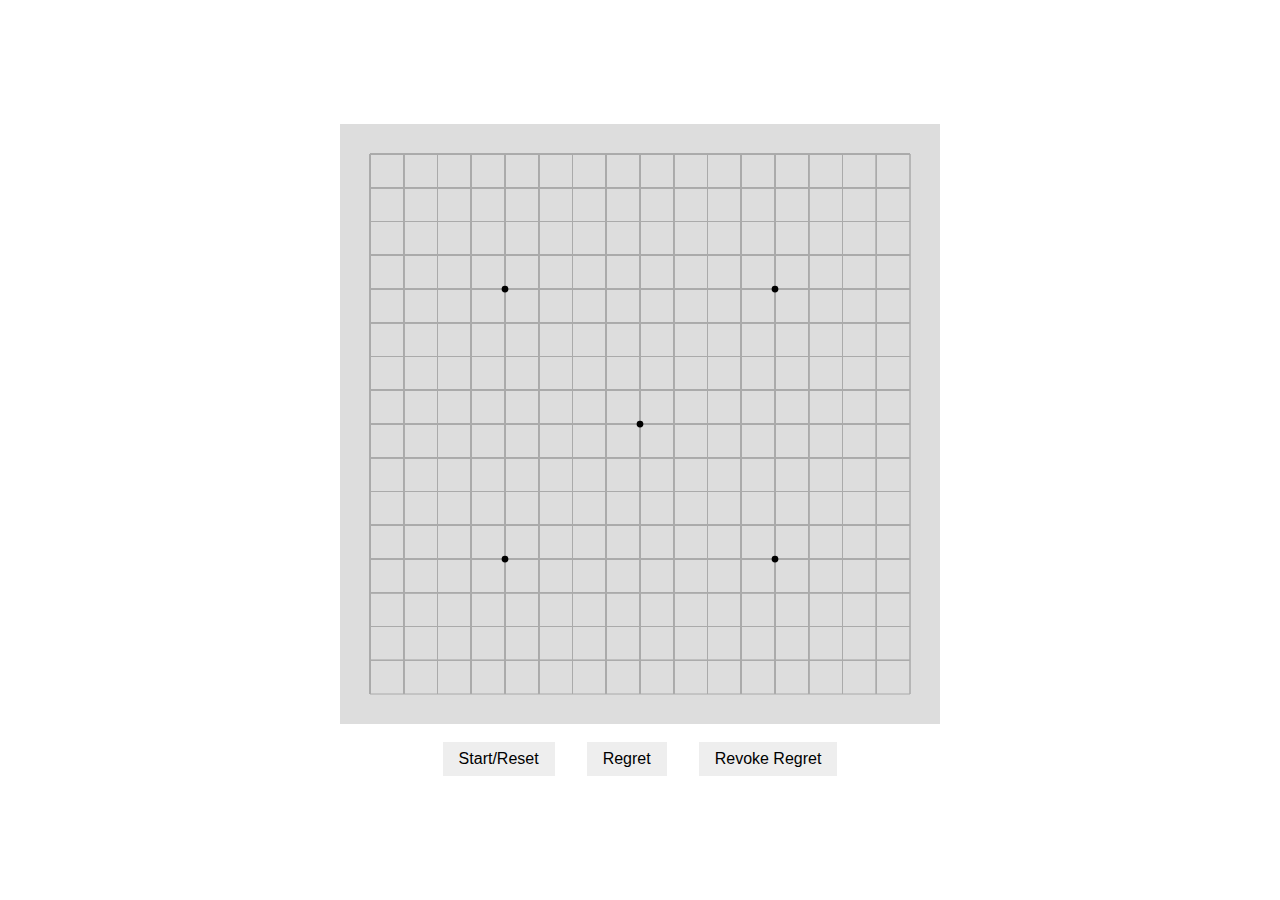
<file: Gobang-game/index.html>
<html>
	<head>
		<meta http-equiv="Content-Type" content="text/html; charset=utf-8">
		<title>Gobang</title>
		<style>
			body {
				display: flex;
				justify-content: center;
				align-items: center;
			}
			canvas {
				background-color: #ddd;
				display: block;
			}
			.tools {
				display: flex;
				justify-content: center;
			}
			.tools > button {
				margin: 0 1rem;
				border: none;
				background-color: #eee;
				padding: .5rem 1rem;
				font-size: 1rem;
				cursor: pointer;
			}
			.tools > button:hover {
				background-color: #aaa;
			}
		</style>
	</head>
	<body>
		<div class="app">
			<canvas id="game" width="600px" height="600px"></canvas>
			<br>	
			<div class="tools">
				<button onclick="gobangGame.resetAndInit()">Start/Reset</button>
				<button onclick="gobangGame.regretChess()">Regret</button>
				<button onclick="gobangGame.revokedRegretChess()">Revoke Regret</button>
			</div>
		</div>
	</body>
	<script>
		console.log('haha!')
		// Gobang
		class Gobang {
			constructor(options) {
				this.options = options
				this.resetAndInit()
			}
			// Init
			resetAndInit() {
				const { options } = this
				// role => 1 Black 2 white
				this.role = options.role || this.role || 1
				// bool win or not
				this.win = false
				// history
				this.history = []
				// current step
				this.currentStep = 0
				// init gobang
				this.gobang = null
				this.gobang = document.getElementById(options.canvas || 'gobang')
				this.context = this.gobang.getContext('2d')
				this.context.strokeStyle = '#aaa'
				this.context.lineWidth = 1
				// clear
				this.gobang.onclick = null
				this.context.fillStyle = '#ddd'
				this.context.beginPath()
				this.context.fillRect(0, 0, this.gobang.clientWidth, this.gobang.clientHeight)
				this.context.closePath()
				// gobang style
				this.gobangStyle = Object.assign({
					padding: 30,
					count: 15
				}, options.gobangStyle || {})
				// gobang element
				this.lattice = {
					width: (this.gobang.clientWidth - this.gobangStyle.padding * 2) / this.gobangStyle.count,
					height: (this.gobang.clientHeight - this.gobangStyle.padding * 2) / this.gobangStyle.count
				}
				// init
				this.drawChessboard()
				this.listenDownChessman()
				this.initChessboardMatrix()
			}
			// gobang matrix
			initChessboardMatrix() {
				const checkerboard = []
				for (let x = 0; x < this.gobangStyle.count + 1; x++) {
					checkerboard[x] = []
					for (let y = 0; y < this.gobangStyle.count + 1; y++) {
						checkerboard[x][y] = 0
					}
				}
				this.checkerboard = checkerboard
			}
			// draw chess board
			drawChessboard() {
				const { gobangStyle, context, lattice, gobang } = this
				for (let i = 0; i <= gobangStyle.count; i++) {
					context.moveTo(gobangStyle.padding + i * lattice.width, gobangStyle.padding)
					context.lineTo(gobangStyle.padding + i * lattice.width, gobang.clientWidth - gobangStyle.padding)
					context.stroke()
					context.moveTo(gobangStyle.padding, gobangStyle.padding + i * lattice.height)
					context.lineTo(gobang.clientHeight - gobangStyle.padding, gobangStyle.padding + i * lattice.height)
					context.stroke()
				}
				// fill style
				context.fillStyle = '#000'
				;[{
					x: gobang.clientWidth / 2,
					y: gobang.clientHeight / 2
				}, {
					x: gobangStyle.padding + 4 * lattice.width, 
					y: gobangStyle.padding + 4 * lattice.height
				}, {
					x: gobangStyle.padding + (gobangStyle.count - 4) * lattice.width,
					y: gobangStyle.padding + 4 * lattice.height
				}, {
					x: gobangStyle.padding + 4 * lattice.width, 
					y: gobangStyle.padding + (gobangStyle.count - 4) * lattice.height
				}, {
					x: gobangStyle.padding + (gobangStyle.count - 4) * lattice.width,
					y: gobangStyle.padding + (gobangStyle.count - 4) * lattice.height
				}].forEach(sign => {
					context.beginPath()
					context.arc(sign.x, sign.y, lattice.width * 0.1, 0, 2 * Math.PI)
					context.closePath()
					context.fill()
				})
			}
			
			// draw chessman
			drawChessman(x, y, isBlack) {
				const { gobangStyle, context, lattice, gobang } = this
				context.fillStyle = isBlack ? '#000' : '#fff'
				context.beginPath()
				context.arc(
					gobangStyle.padding + x * lattice.width, 
					gobangStyle.padding + y * lattice.height,
					lattice.width * 0.4, 0, 2 * Math.PI
				)
				context.closePath()
				context.fill()
				// check
				setTimeout(() => {
					this.checkReferee(x, y, isBlack ? 1 : 2)
				}, 0)
			}
			// start
			listenDownChessman(isBlack = false) {
				this.gobang.onclick = event => {
					let { offsetX: x, offsetY: y } = event
					x = Math.floor((x - this.gobangStyle.padding / 2) / this.lattice.width)
					y = Math.floor((y - this.gobangStyle.padding / 2) / this.lattice.height)
					// empty check
					const effectiveBoard = !!this.checkerboard[x]
					if (effectiveBoard && 
							this.checkerboard[x][y] !== undefined && 
							Object.is(this.checkerboard[x][y], 0)) {
						// record
						this.checkerboard[x][y] = this.role
						this.drawChessman(x, y, Object.is(this.role, 1))
						// remember history
						this.history.length = this.currentStep
						this.history.push({ 
							x, y, 
							role: this.role, 
							snap: this.context.getImageData(0, 0, this.gobang.clientWidth, this.gobang.clientHeight)
						})
						// save
						this.currentStep++
						this.role = Object.is(this.role, 1) ? 2 : 1
					}
				}
			}
			// check win
			checkReferee(x, y, role) {
				if ((x == undefined) || (y == undefined) || (role == undefined)) return
				// count data
				let countContinuous = 0
				// all data
				const XContinuous = this.checkerboard.map(x => x[y])
				const YContinuous = this.checkerboard[x]
				const S1Continuous = []
				const S2Continuous = []
				this.checkerboard.forEach((_y, i) => {
					
					// left
					const S1Item = _y[y - (x - i)]
					if (S1Item !== undefined) {
						S1Continuous.push(S1Item)
					}
					// right
					const S2Item = _y[y + (x - i)]
					if (S2Item !== undefined) {
						S2Continuous.push(S2Item)
					}
				})
				// win when 5 connect in x/y/slip
				;[XContinuous, YContinuous, S1Continuous, S2Continuous].forEach(axis => {
					if (axis.some((x, i) => axis[i] !== 0 &&
																	axis[i-2] === axis[i-1] &&
																	axis[i-1] === axis[i] && 
																	axis[i] === axis[i+1] && 
																	axis[i+1] === axis[i+2])) {
						countContinuous ++
					}
				})
				// if win
				if (countContinuous) {
					this.gobang.onclick = null
					this.win = true
					alert((role == 1 ? 'Black' : 'White') + 'win,' + countContinuous + 'killed!')
				}
			}
			// regret
			regretChess() {
				// last regord 
				if (this.history.length && !this.win) {
					const prev = this.history[this.currentStep - 2]
					const _prev = this.history[this.currentStep - 1]
					// update
					if (prev && prev.snap) {
						this.context.putImageData(prev.snap, 0, 0)
						this.checkerboard[_prev.x][_prev.y] = 0
						this.currentStep--
					}
				}
			}
			// revoked regret chess
			revokedRegretChess() {
				const next = this.history[this.currentStep]
				if (next && next.snap) {
					this.context.putImageData(next.snap, 0, 0)
					this.checkerboard[next.x][next.y] = next.role
					this.currentStep++
				}
			}
		}
		const gobangGame = new Gobang({
			role: 2,
			canvas: 'game',
			gobangStyle: {
				padding: 30,
				count: 16
			}
		})
		console.log(gobangGame)
	</script>
</html>
</file>
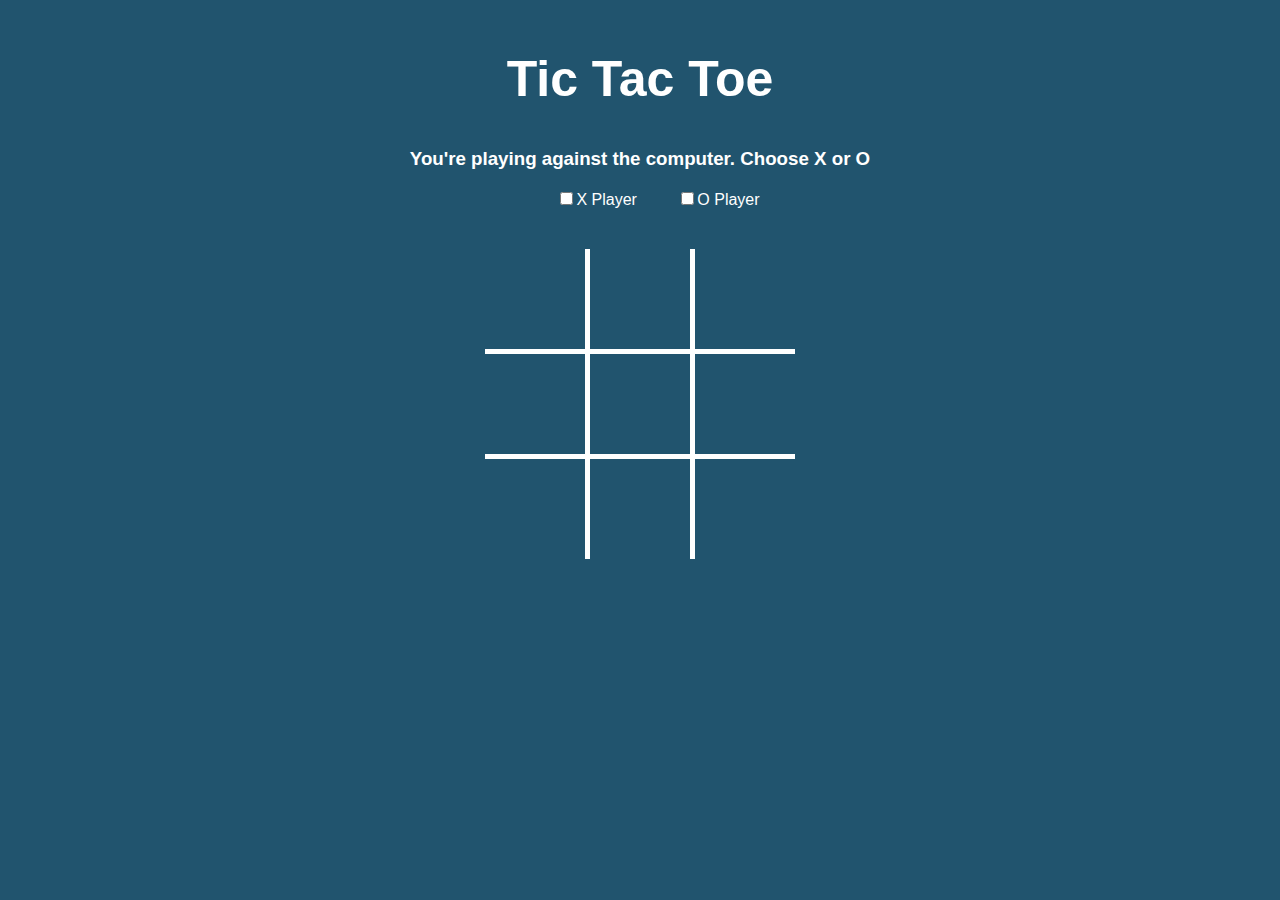
<file: tictactoe/index.html>
<!DOCTYPE HTML>
<html>
    <head>
        <title>Tic Tac Toe</title>
        <meta http-equiv="content-type" content="text/html； charset=utf-8" />
        <!--meta name="viewport" content="width=device-width, inital-scale=1, maximum-scale=1"-->
        <!--link href='https://fonts.googleapis.com/css?family=Open+Sans:400,600' rel='stylesheet' type='text/css'-->
        <link href="style.css" rel="stylesheet" type="text/css" media="all">
        <script href="https://cdnjs.cloudflare.com/ajax/libs/jquery/3.2.1/jquery.min.js"></script>
        <script href="script.js"></script>
    </head>
    <body>
        <div class="container">
            <!-- header sections -->
            <div class="header">
                <h1>Tic Tac Toe</h1>
            </div>
            <!-- controls sections: checkboxes -->
            <div class="controls">
                <h3>You're playing against the computer. Choose X or O</h3>
                <form action="#">
                    <input class="checkBox" type="checkbox" name="xPlayer" value="X">X Player
                    <input class="checkBox" type="checkbox" name="oPlayer" value="O">O Player      
                </form>
            </div>
            <!-- board container -->
            <div class="boardContainer">
                <!-- first row -->
                <div class="row">
                    <div id="0" class="square bottom right"></div>
                    <div id="1" class="square bottom right"></div>
                    <div id="2" class="square bottom"></div>   
                </div>
    
                <!-- second row -->
                <div class="row">
                    <div id="3" class="square bottom right"></div>
                    <div id="4" class="square bottom right"></div>
                    <div id="5" class="square bottom"></div>   
                </div>
    
                <!-- third row -->
                <div class="row">
                    <div id="6" class="square right"></div>
                    <div id="7" class="square right"></div>
                    <div id="8" class="square"></div>   
                </div>  
            </div>
        </div>
    </body>
</html>
</file>
<file: tictactoe/style.css>
body {
  background-color: #21546e;
  font-family: verdana, sans-serif;
  color: white;
}

.container {
  margin: 0 auto;
  text-align: center;
}

.header {
  margin-top: 50px;
}

h1 {
  font-size: 50px;
}

.controls {
  margin-top: 40px;
}

.checkBox {
  margin-left: 40px; 
}

.boardContainer {
  margin-top: 40px;
}

.row {
  font-size: 0px;
}

.row > div {
  display: inline-block;
  font-size: 90px;
/*   border: solid 1px white; */
  width: 100px;
  height: 100px;
  text-align: center;
  vertical-align: top;
  line-height: 100px;
}

.right {
  border-right: solid 5px white;
}

.bottom {
  border-bottom: solid 5px white;
}

.reset {
  margin-top: 100px;
}
</file>
